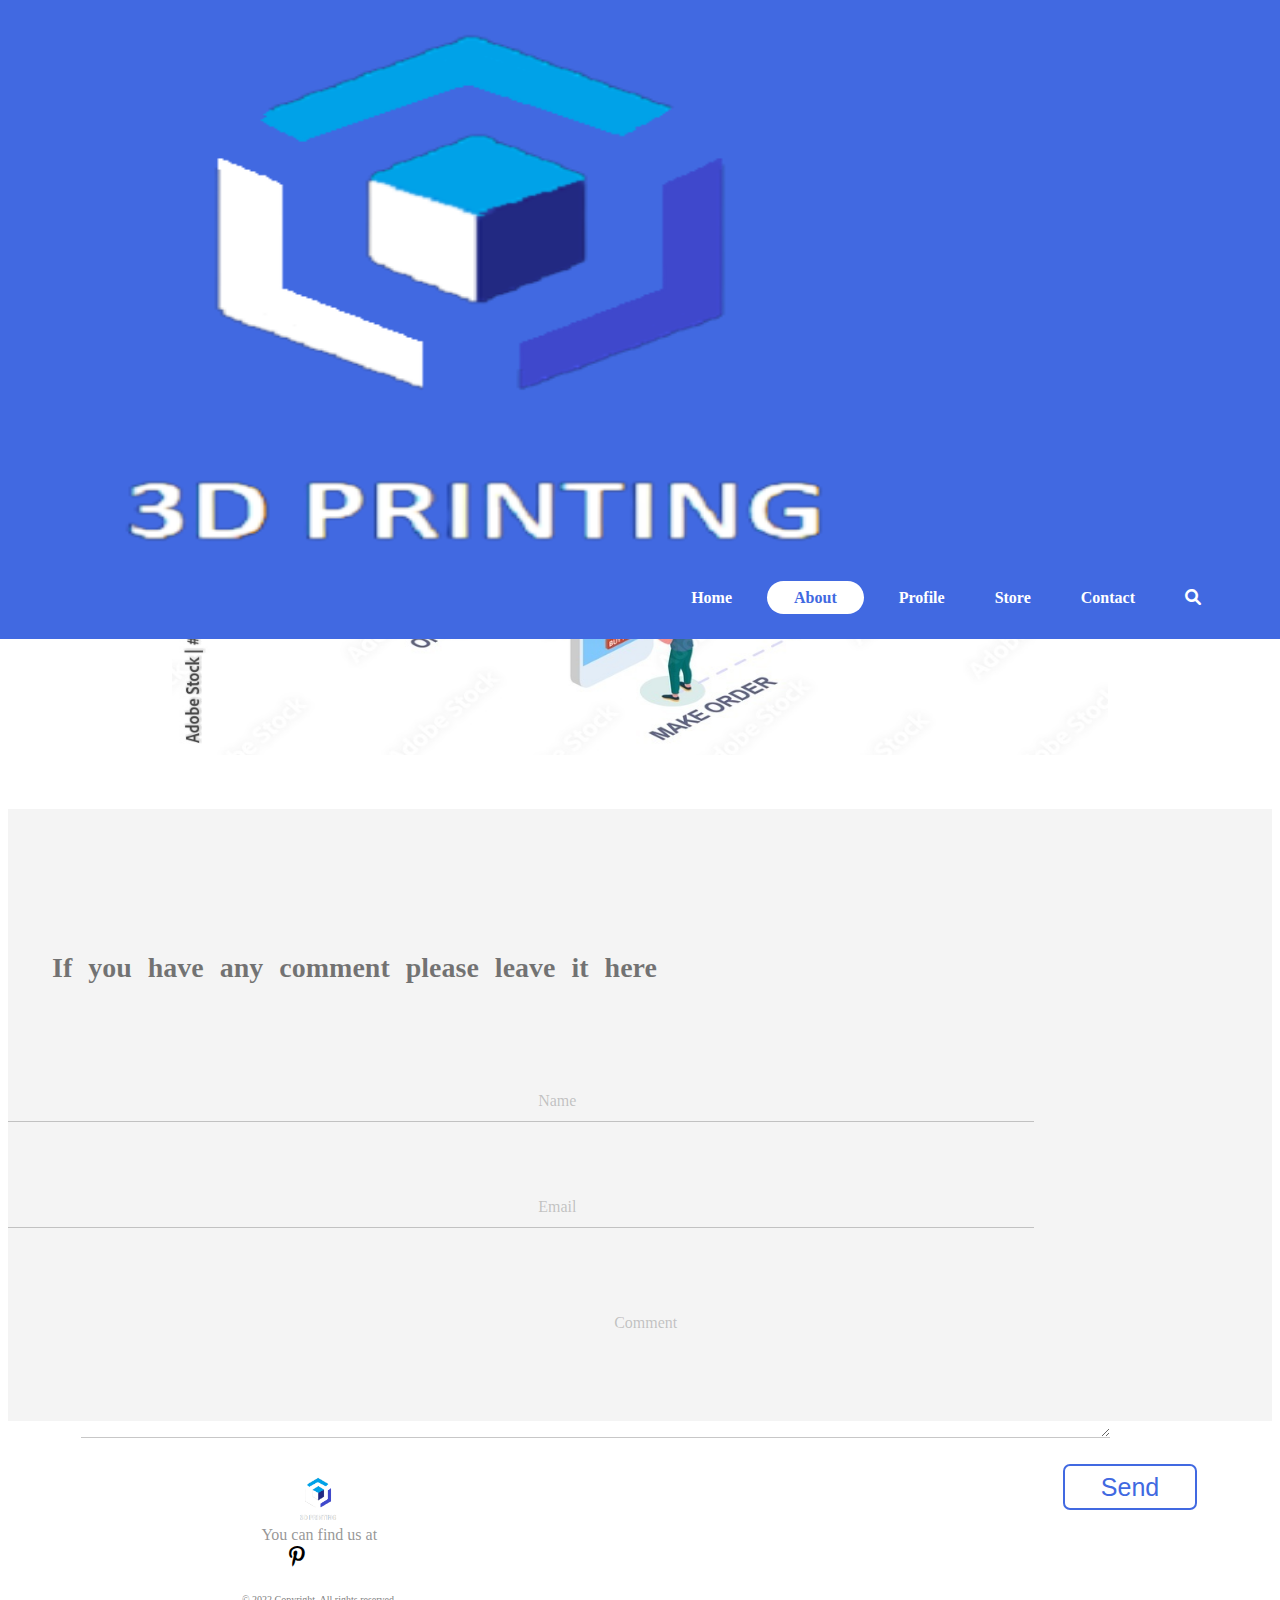
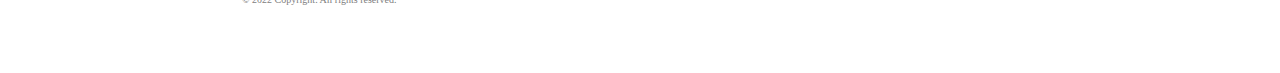
<file: final-grad-project/about-us/index.html>
<!DOCTYPE html>
<html lang="en">
    <head>
        <meta charset="UTF-8">
        <title>3D PRINTING | About us</title>
        <link rel="icon" href="images/logo.png">
        <link rel="stylesheet" href="css/style.css">
        <link rel="stylesheet" href="css/all.min.css">
        <link rel="preconnect" href="https://fonts.googleapis.com">
        <link rel="preconnect" href="https://fonts.gstatic.com" crossorigin>
        <link href="https://cdn.jsdelivr.net/npm/bootstrap@5.1.3/dist/css/bootstrap.min.css" rel="stylesheet" integrity="sha384-1BmE4kWBq78iYhFldvKuhfTAU6auU8tT94WrHftjDbrCEXSU1oBoqyl2QvZ6jIW3" crossorigin="anonymous">
        <link href="https://fonts.googleapis.com/css2?family=Work+Sans:wght@100;300;400;800&display=swap" rel="stylesheet">
    </head>
    <body>
<!-- header section -->
    <header>
        <div class="row">
            <div class="col-3">
                <a href="../Home Page/index.html" class="logo"><img src="images/logo.png" class="position-relative w-25 h-25 rounded-0" style="top: -7px; padding-top: 8px;" alt=""></a>
            </div>
            <div class="col-7">
                <ul>
                    <li><a href="../Home Page/index.html">Home</a>
                    <li><a href="#" id="active">About</a>
                    <li><a href="../profile-section/index.html">Profile</a>
                    <li><a href="../img/index.html">Store</a>
                    <li><a href="#foot">Contact</a>
                    <li><a href="#"><i class="fa-solid fa-magnifying-glass"></i></a>
                </ul>
            </div>
            <script type="text/javascript">
                $(document).on('click', 'ul li', function(){ 
                    $(this).addClass('active').siblings().removeClass('active')
                })
            </script>
        </div>
    </header>

<!-- header section -->




<!-- about section -->
        <p class="heading w-100">How it work <span></span></p>
        <div class="img w-100 pt-5">
            <img src="images/about-us.jpeg" class="" alt="">
        </div>
<!-- about section -->



<!-- Comment section -->
        <div class="comment">
            <div class="container">
                <p class="comm">If you have any comment please leave it here</p>
        
                <form action="" method="post">
                    <div class="row justify-content-between">
                        <div class="col-6">
                            <div class="inp">
                                <input type="text" required>
                                <label>Name</label>
                            </div>
                            <div class="inp">
                                <input type="email" required>
                                <label>Email</label>
                            </div>
                        </div>
                        <div class="txt-area col-6">
                            <textarea name="" id="" cols="30" rows="10"></textarea>
                            <label class="lab">Comment</label>
                        </div>
                    </div>
                    <button>Send</button>
                </form>
            </div>
        </div>
<!-- Comment section -->





<!-- Footer section -->
        <footer class="bg-black w-100 pt-2" id="foot">
            <div class="container p-0 px-0">
                <div class="row justify-content-between">
                    <div class="col-5 d-flex">
                        <a href="../Home Page/index.html" class="logo text-decoration-none">
                            <img src="images/logo.png" class="logo" alt="">
                        </a>
                    </div>
                    <div class="col-5 icons d-flex justify-content-end">
                        <div class="row">
                            <div class="up col-12">You can find us at</div>
                            <div class="down col-12 d-flex justify-content-center">
                                <a href="#"><i class="fa-brands fa-facebook-f"></i></a>
                                <a href="#"><i class="fa-brands fa-twitter"></i></a>
                                <a href="#"><i class="fa-brands fa-google-plus-g"></i></a>
                                <a href="#"><i id="pin" class="fa-brands fa-pinterest-p"></i></a>
                                <a href="#"><i class="fa-brands fa-instagram"></i></a>
                                <a href="#"><i class="fa-brands fa-stumbleupon"></i></a>
                                <a href="#"><i class="fa-solid fa-rss"></i></a>
                            </div>
                        </div>
                    </div>
                </div>
                
                <p class="mb-1 foot-par">&copy; 2022 Copyright. All rights reserved.</p>
                
            </div>
        </footer>
<!-- Footer section -->

    </body>
</html>
</file>
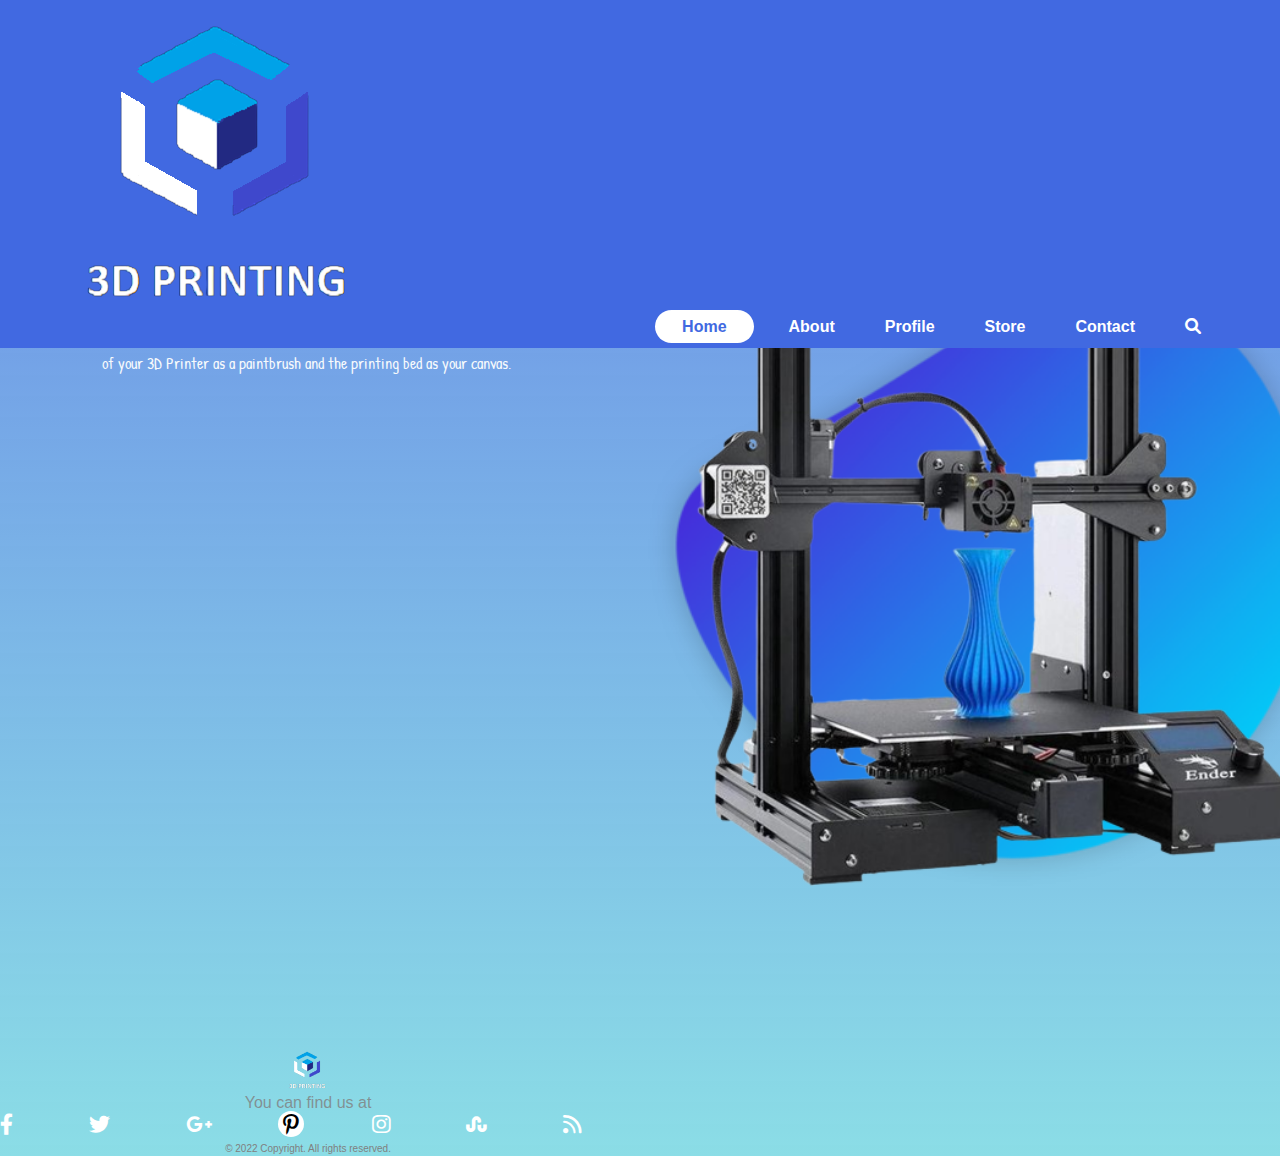
<file: final-grad-project/Home Page/index.html>
<!DOCTYPE html>
<html>
  <head>
    <meta charset="utf-8">
    <title>3D PRINTING | Home</title>
    <link rel="icon" href="logo.png">
    <link rel="stylesheet" type="text/css" href="style.css">
    <link rel="stylesheet" href="css/all.min.css">
    <link rel="preconnect" href="https://fonts.googleapis.com">
    <link rel="preconnect" href="https://fonts.gstatic.com" crossorigin>
    <link href="https://cdn.jsdelivr.net/npm/bootstrap@5.1.3/dist/css/bootstrap.min.css" rel="stylesheet" integrity="sha384-1BmE4kWBq78iYhFldvKuhfTAU6auU8tT94WrHftjDbrCEXSU1oBoqyl2QvZ6jIW3" crossorigin="anonymous">
    <link href="https://fonts.googleapis.com/css2?family=Work+Sans:wght@100;300;400;800&display=swap" rel="stylesheet">
  </head>
  <body>
    <!-- header section -->
    <header>
      <div class="row">
          <div class="col-3">
              <a href="#" class="logo"><img src="logo.png" class="position-relative w-25 h-25 rounded-0" style="top: -7px; padding-top: 8px;" alt=""></a>
          </div>
          <div class="col-7">
              <ul>
                  <li><a href="#" id="active">Home</a>
                  <li><a href="../about-us/index.html">About</a>
                  <li><a href="../profile-section/index.html">Profile</a>
                  <li><a href="../img/index.html">Store</a>
                  <li><a href="#foot">Contact</a>
                  <li><a href="#"><i class="fa-solid fa-magnifying-glass"></i></a>
              </ul>
          </div>
          <script type="text/javascript">
              $(document).on('click', 'ul li', function(){ 
                  $(this).addClass('active').siblings().removeClass('active')
              })
          </script>
      </div>
    </header>

<!-- header section -->


    <div class="detal">
      <style type="text/css">@import url('https://fonts.googleapis.com/css2?family=Patrick+Hand&display=swap');
      </style>
        <h1>Make Your 3D Dreams a <span>Reality</span></h1>
        <p>Professional 3D Solutions Under One Roof, <br> of your 3D Printer as a paintbrush and the printing bed as your canvas.</p>
    </div> 
    <div class="images">
      <img src="Shape.png" class="Shape">
      <img src="550x584-removebg-preview.png" class="Printer">
    </div> 
    
      <!-- Footer section -->
      <footer class="bg-black w-100 pt-2" id="foot">
        <div class="container p-0 px-0">
            <div class="row justify-content-between">
                <div class="col-5 d-flex">
                    <a href="#" class="logo text-decoration-none">
                        <img src="logo.png" class="logo" alt="">
                    </a>
                </div>
                <div class="col-5 icons d-flex justify-content-end">
                    <div class="row">
                        <div class="up col-12">You can find us at</div>
                        <div class="down col-12 d-flex justify-content-center">
                            <a href="#"><i class="fa-brands fa-facebook-f"></i></a>
                            <a href="#"><i class="fa-brands fa-twitter"></i></a>
                            <a href="#"><i class="fa-brands fa-google-plus-g"></i></a>
                            <a href="#"><i id="pin" class="fa-brands fa-pinterest-p"></i></a>
                            <a href="#"><i class="fa-brands fa-instagram"></i></a>
                            <a href="#"><i class="fa-brands fa-stumbleupon"></i></a>
                            <a href="#"><i class="fa-solid fa-rss"></i></a>
                        </div>
                    </div>
                </div>
            </div>
            
            <p class="mb-1 foot-par">&copy; 2022 Copyright. All rights reserved.</p>
            
        </div>
    </footer>
    <!-- Footer section -->
  </body>
</html>
</file>
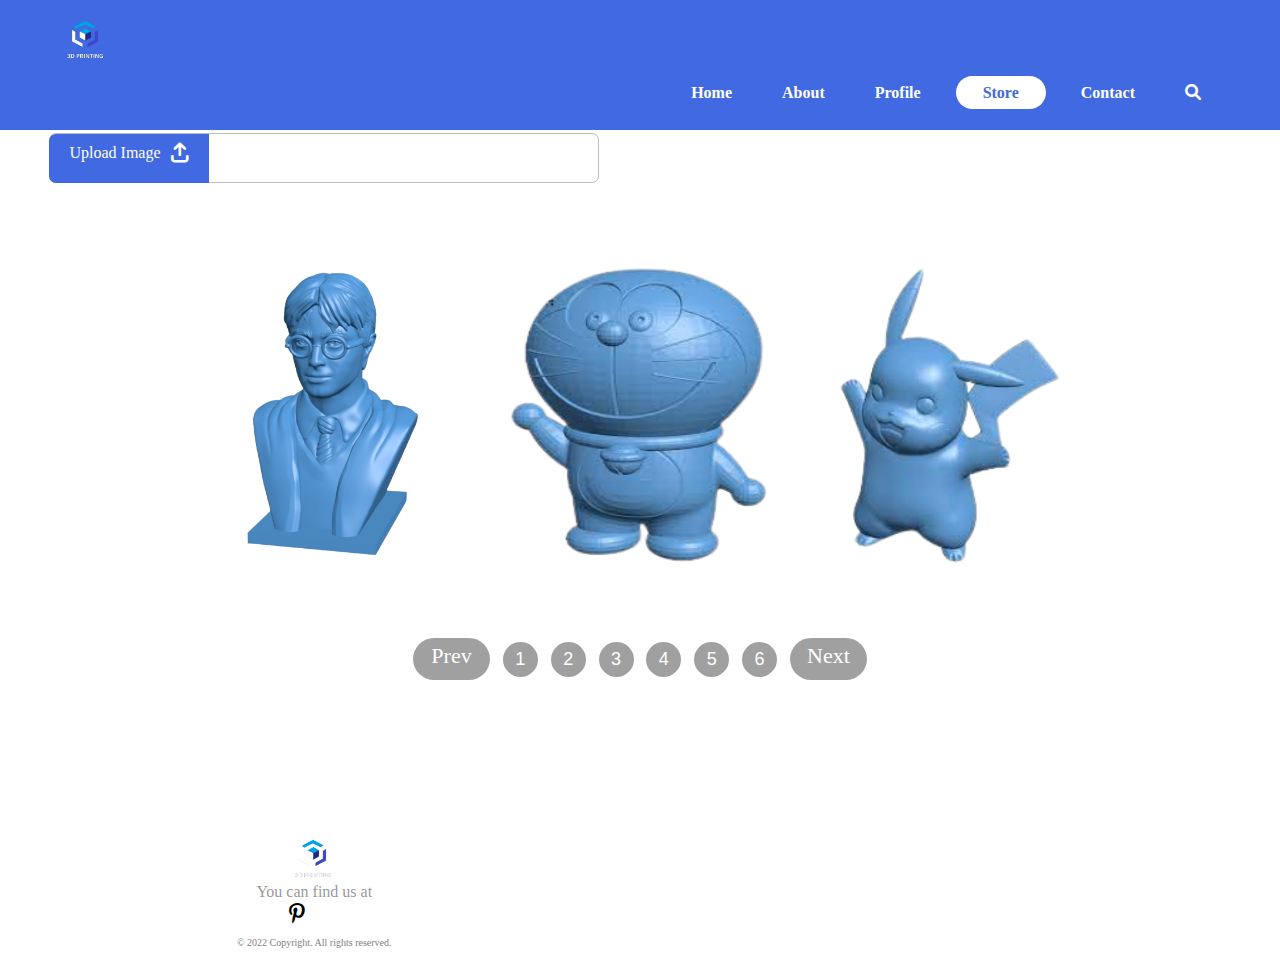
<file: final-grad-project/img/index.html>
<!DOCTYPE html>
<html lang="en">
<head>
    <meta charset="UTF-8">
    <title>3D PRINTING | Objects</title>
    <link rel="icon" href="images/logo.png">
    <link rel="stylesheet" href="css/style.css">
    <link rel="stylesheet" href="css/all.min.css">
    <link rel="preconnect" href="https://fonts.googleapis.com">
    <link rel="preconnect" href="https://fonts.gstatic.com" crossorigin>
    <link href="https://cdn.jsdelivr.net/npm/bootstrap@5.1.3/dist/css/bootstrap.min.css" rel="stylesheet" integrity="sha384-1BmE4kWBq78iYhFldvKuhfTAU6auU8tT94WrHftjDbrCEXSU1oBoqyl2QvZ6jIW3" crossorigin="anonymous">
    <link href="https://fonts.googleapis.com/css2?family=Work+Sans:wght@100;300;400;800&display=swap" rel="stylesheet">
</head>
<body>
    <!-- header section -->
    <header>
        <div class="row">
            <div class="col-3">
                <a href="../Home Page/index.html" class="logo"><img src="images/logo.png" class="position-relative w-25 h-25 rounded-0" style="top: -7px; padding-top: 8px;" alt=""></a>
            </div>
            <div class="col-7">
                <ul>
                    <li><a href="../Home Page/index.html">Home</a>
                    <li><a href="../about-us/index.html">About</a>
                    <li><a href="../profile-section/index.html">Profile</a>
                    <li><a href="#" id="active">Store</a>
                    <li><a href="#foot">Contact</a>
                    <li><a href="#"><i class="fa-solid fa-magnifying-glass"></i></a>
                </ul>
            </div>
            <script type="text/javascript">
                $(document).on('click', 'ul li', function(){ 
                    $(this).addClass('active').siblings().removeClass('active')
                })
            </script>
        </div>
    </header>

<!-- header section -->

<!-- Upload Img -->
    <div class="upload">
        <input type="file" accept="image/*" name="" id="up-pic" class="">
        <div class="img-lab">
            <label for="up-pic">Upload Image 
                <span><i class="fa-solid fa-arrow-up-from-bracket"></i></span>
            </label>
        </div>
    </div>
<!-- Upload Img -->


<!-- Start of Images -->
    <div class="cont images" id="img0" style="display: block;">
        <div class="row">
            <div class="img">
                <img src="images/img-1.png" alt="">   
                <div class="overlay">
                </div>
                <a href="#"><p>Print</p></a>
            </div>
            <div class="img">
                <img src="images/img-2.png" alt="">    
                <div class="overlay">
                </div>
                <a href="#"><p>Print</p></a>
            </div>
            <div class="img">
                <img src="images/img-3.png" alt="">    
                <div class="overlay">
                </div>
                <a href="#"><p>Print</p></a>
            </div>
        </div>
    </div>

    <div class="cont images" id="img1">
        <div class="row">
            <div class="img">
                <img src="images/img-4.png" alt="">    
                <div class="overlay">
                </div>
                <a href="#"><p>Print</p></a>
            </div>
            <div class="img">
                <img src="images/img-5.png" alt="">    
                <div class="overlay">
                </div>
                <a href="#"><p>Print</p></a>
            </div>
            <div class="img">
                <img src="images/img-6.png" alt="">    
                <div class="overlay">
                </div>
                <a href="#"><p>Print</p></a>
            </div>
        </div>
    </div>

    <div class="cont images" id="img2">
        <div class="row">
            <div class="img">
                <img src="images/img-7.png" alt="">    
                <div class="overlay">
                </div>
                <a href="#"><p>Print</p></a>
            </div>
            <div class="img">
                <img src="images/img-8.png" alt="">    
                <div class="overlay">
                </div>
                <a href="#"><p>Print</p></a>
            </div>
            <div class="img">
                <img src="images/img-9.png" alt="">    
                <div class="overlay">
                </div>
                <a href="#"><p>Print</p></a>
            </div>
        </div>
    </div>

    <div class="cont images" id="img3">
        <div class="row">
            <div class="img">
                <img src="images/img-10.png" alt="">    
                <div class="overlay">
                </div>
                <a href="#"><p>Print</p></a>
            </div>
            <div class="img">
                <img src="images/img-11.png" alt="">    
                <div class="overlay">
                </div>
                <a href="#"><p>Print</p></a>
            </div>
            <div class="img">
                <img src="images/img-12.png" alt="">    
                <div class="overlay">
                </div>
                <a href="#"><p>Print</p></a>
            </div>
        </div>
    </div>

    <div class="cont images" id="img4">
        <div class="row">
            <div class="img">
                <img src="images/img-13.png" alt="">    
                <div class="overlay">
                </div>
                <a href="#"><p>Print</p></a>
            </div>
            <div class="img">
                <img src="images/img-14.png" alt="">    
                <div class="overlay">
                </div>
                <a href="#"><p>Print</p></a>
            </div>
            <div class="img">
                <img src="images/img-15.png" alt="">    
                <div class="overlay">
                </div>
                <a href="#"><p>Print</p></a>
            </div>
        </div>
    </div>

    <div class="cont images" id="img5">
        <div class="row">
            <div class="img">
                <img src="images/img-16.png" alt="">    
                <div class="overlay">
                </div>
                <a href="#"><p>Print</p></a>
            </div>
            <div class="img">
                <img src="images/img-17.png" alt="">    
                <div class="overlay">
                </div>
                <a href="#"><p>Print</p></a>
            </div>
            <div class="img">
                <img src="images/img-18.png" alt="">    
                <div class="overlay">
                </div>
                <a href="#"><p>Print</p></a>
            </div>
        </div>
    </div>
<!-- End of Images -->



<!-- Start Of Pagination -->
    <div class="pagnation" style="height: 60px;">
        <div class="button bt-1">Prev</div>
        <button class="btn active" id="0" onclick="pagnationToImage(this.id)">1</button>
        <button class="btn" id="1" onclick="pagnationToImage(this.id)">2</button>
        <button class="btn" id="2" onclick="pagnationToImage(this.id)">3</button>
        <button class="btn" id="3" onclick="pagnationToImage(this.id)">4</button>
        <button class="btn" id="4" onclick="pagnationToImage(this.id)">5</button>
        <button class="btn" id="5" onclick="pagnationToImage(this.id)">6</button>
        <div class="button bt-2">Next</div>
    </div>
<!-- End Of Pagination -->



<!-- Start of footer -->
    <footer class="bg-black w-100 pt-2">
        <div class="container px-0">
            <div class="row justify-content-between">
                <div class="col-5 d-flex">
                    <a href="../Home Page/index.html" class="logo text-decoration-none">
                        <img src="images/logo.png" alt="">
                    </a>
                </div>
                <div class="col-5 icons d-flex justify-content-end">
                    <div class="row">
                        <div class="up col-12">You can find us at</div>
                        <div class="down col-12 d-flex justify-content-center">
                            <a href=""><i class="fa-brands fa-facebook-f"></i></a>
                            <a href=""><i class="fa-brands fa-twitter"></i></a>
                            <a href=""><i class="fa-brands fa-google-plus-g"></i></a>
                            <a href=""><i id="pin" class="fa-brands fa-pinterest-p"></i></a>
                            <a href=""><i class="fa-brands fa-instagram"></i></a>
                            <a href=""><i class="fa-brands fa-stumbleupon"></i></a>
                            <a href=""><i class="fa-solid fa-rss"></i></a>
                        </div>
                    </div>
                </div>
            </div>
            
            <p class="mb-1">&copy; 2022 Copyright. All rights reserved.</p>
            
        </div>
    </footer>
<!-- End of footer -->






    






    <script src="js/main.js"></script>
</body>
</html>
</file>
<file: final-grad-project/about-us/css/style.css>
/* start header section */
header{
    display: flex;
    justify-content: center;
    position: fixed;
    top: 0;
    left: 0;
    width: 100%;
    align-items: center;
    z-index: 10000;
    font-weight: bold;
    background: royalblue;
}
header .row{
    width: 90%;
    justify-content: space-between;
    align-items: center;
    padding: 16px 0;
}
header .row .col-7{
    display: flex;
    justify-content: flex-end;
}
header .logo{
    color: #fff;
    width: 68px;
    height: 75px;
    font-weight: 700;
    text-decoration: none;
    font-size: 2em;
    text-transform: uppercase;
    letter-spacing: 2px;
}
header ul{
    display: flex;
    justify-content: center;
    align-items: center;
}
header ul li{
    list-style: none;
    margin-left: 20px;
}
header ul li a{
    text-decoration: none;
    padding: 6px 15px;
    color: #fff;
    border-radius: 20px;
    font-weight: 500px;
    transition: 0.3s;
}
header ul li a:hover, .active{
    background: #fff;
    color: royalblue;
    border-radius: 20px;
    padding: 6px 15px;
    margin-left: 0px;
}
header ul li #active{
    background: #fff;
    color: royalblue;
    border-radius: 20px;
    padding: 8px 27px;
    margin-left: 0px;
}
header ul .ic{
    width: 30px;
    height: 30px;
    background: transparent;
}

/* start header section */




/* Start about */
.heading{
    font-size: xxx-large;
    letter-spacing: 4px;
    word-spacing: 4px;
    font-weight: 600;
    text-align: center;
    padding: 30px 0;
    background: #d3d3d35e;
    color: royalblue;
    margin: 99px 0 0 0;
}
.heading::before{
    content: "";
    position: absolute;
    width: 61px;
    border: 2px solid #000000b5;
    top: 174px;
    left: 529px;
    background: #000;
}
span::before{
    content: "";
    position: absolute;
    width: 33px;
    border: 1px solid #000000b5;
    top: 169px;
    left: 557px;
    background: #000;
}
.heading::after{
    content: "";
    position: absolute;
    width: 61px;
    border: 2px solid #000000b5;
    top: 174px;
    right: 532px;
    background: #000;
}
span::after{
    content: "";
    position: absolute;
    width: 33px;
    border: 1px solid #000000b5;
    top: 169px;
    right: 560px;
    background: #000;
}
.img{
    display: flex;
    justify-content: center;
}
img{
    width: 74%;
    height: 541px;
}
/* End about */


/* Start comment section */
.comment{
    background: #80808017;
    margin-top: 54px;
}
.container{
    padding: 50px 0;
}
.comm{
    padding: 65px 0 59px 44px;
    font-size: 28px;
    word-spacing: 9px;
    font-weight: 600;
    color: #00000087;
}

form{
    height: 300px;
}
.inp{
    padding-bottom: 55px;
}
input{
    width: 80%;
    height: 48px;
    border: 0;
    padding-left: 13px;
    border-bottom: 1px solid #80808070;
    position: relative;
    background: inherit;
}
label{
    position: relative;
    right: 500px;
    top: 5px;
    color: #80808070;
    transition-duration: 0.5s;
}
input:focus{
    outline: none;
    border-bottom-color: royalblue;
    color: #000;
}
input:focus ~ label,
input:valid ~ label{
    right: 510px;
    top: -27px;
    color: royalblue;
    font-size: 12px;
}

textarea{
    width: 80%;
    height: 150px;
    border: 0;
    border-bottom: 1px solid #80808070;
    color: #808080b8;
    padding-left: 16px;
    background: inherit;
}
.lab{
    position: relative;
    top: -110px;
    color: #80808070;
    transition-duration: 0.5s;
}
.txt-area{
    position: relative;
    right: -73px;
}
textarea:focus{
    outline: 0;
    border-bottom-color: royalblue;
    color: #000;
}
textarea:focus .lab,
textarea:valid .lab{
    right: 510px;
    top: -153px;
    color: royalblue;
    font-size: 12px;
}

button{
    background: inherit;
    color: royalblue;
    border: 2px solid royalblue;
    width: 134px;
    height: 46px;
    font-size: 25px !important;
    border-radius: 7px !important;
    position: relative;
    left: 1055px;
    top: 22px;
    transition-duration: 0.5s;
}
button:hover{
    color: white;
    background-color: royalblue;
}
button:focus{
    background-color: royalblue;
    color: #fff;
}
/* End comment section */




/* Start footer */
footer{
    display: flex;
    text-align: center;
    bottom: 0;
}
.logo{
    width: 44px !important;
    padding-top: 6px;
    height: 45px !important;
}
footer .icons .up {
    letter-spacing: 0;
    color: #808080d1;
}
footer .icons .down {
    color: white;
    font-size: 21px;
    letter-spacing: 35px;
}
footer .foot-par{
    display: inline-block;
    font-size: 10px;
    color: white;
    font-style: normal;
    color: gray;
}
footer .icons #pin{
    color: black;
    background-color: white;
    border-radius: 50%;
    padding: 3px 21px 23px 5px;
    margin: 0px 0px;
    margin: -1px 9px 1px;
    width: 10px;
    height: 14px;
    position: relative;
    right: 19px;
    transition-duration: 0.3s;
}
footer .icons #pin:hover{
    background-color: royalblue;
    color: #fff;
}
footer .icons a {
    color: white;
    transition-duration: 0.3s;
}
footer .down a:hover{
    color: royalblue;
}
/* End footer */
</file>
<file: final-grad-project/Home Page/style.css>
*{
  margin: 0;
  padding: 0;
  box-sizing: border-box;
  font-family: 'Poppins', sans-serif;
  scroll-behavior: smooth;
}
body{
  position: relative;
  min-height: 100vh;
  overflow-x: hidden;
  background: linear-gradient(#4169e1c9, #8bdde6);
  font-family: 'Patrick Hand', cursive;
}


/* start header section */
header{
  display: flex;
  justify-content: center;
  position: fixed;
  top: 0;
  left: 0;
  width: 100%;
  align-items: center;
  z-index: 10000;
  font-weight: bold;
  background: royalblue;
}
header .row{
  width: 90%;
  justify-content: space-between;
  align-items: center;
  padding: 12px 0;
}
header .row .col-7{
  display: flex;
  justify-content: flex-end;
}
header .logo{
  color: #fff;
  width: 68px;
  height: 75px;
  font-weight: 700;
  text-decoration: none;
  font-size: 2em;
  text-transform: uppercase;
  letter-spacing: 2px;
}
header ul{
  display: flex;
  justify-content: center;
  align-items: center;
}
header ul li{
  list-style: none;
  margin-left: 20px;
}
header ul li a{
  text-decoration: none;
  padding: 6px 15px;
  color: #fff;
  border-radius: 20px;
  font-weight: 500px;
  transition: 0.3s;
}
header ul li a:hover, .active{
  background: #fff;
  color: royalblue;
  border-radius: 20px;
  padding: 6px 15px;
  margin-left: 0px;
}
header ul li #active{
  background: #fff;
  color: royalblue;
  border-radius: 20px;
  padding: 8px 27px;
  margin-left: 0px;
}
header ul .ic{
  width: 30px;
  height: 30px;
  background: transparent;
}

/* start header section */


.detal{
  margin-left: 8%;
  margin-top: 20%;
}
.detal h1{
  font-size: 40px;
  font-weight: 900;
  color: #ebe4f7;
  margin-bottom: 20px;
  font-family: 'Patrick Hand', cursive;
}
span{
  color: #173a38;
  font-weight: 900;
  font-family: 'Patrick Hand', cursive;
}
.detal p{
  color: rgb(247, 250, 252);
  line-height: 22px;
  font-family: 'Patrick Hand', cursive;
}
.detal a{
  background: #212121;
  padding: 10px 18px;
  text-decoration: none;
  font-weight: bold;
  color: #fff;
  display: inline-block;
  margin: 30px 0;
  border-radius: 5px;
}
.detal a:hover{
  color: #bfcfffc9;
}
.login-box {
 position: absolute;
 top: 110%;
 left: 20%;
 width: 400px;
 padding: 40px;
 transform: translate(-50%, -50%);
 background: rgba(0,0,0,.5);
 box-sizing: border-box;
 box-shadow: 0 15px 25px rgba(0,0,0,.6);
 border-radius: 10px;
 font-family: 'Patrick Hand', cursive;
}

.login-box h2 {
 margin: 0 0 30px;
 padding: 0;
 color: #fff;
 text-align: center;
 font-family: 'Patrick Hand', cursive;
}

.login-box .user-box {
 position: relative;
}

.login-box .user-box input {
 width: 100%;
 padding: 10px 0;
 font-size: 16px;
 color: #fff;
 margin-bottom: 30px;
 border: none;
 border-bottom: 1px solid #fff;
 outline: none;
 background: transparent;
}
.login-box .user-box label {
 position: absolute;
 top:0;
 left: 0;
 padding: 10px 0;
 font-size: 16px;
 color: #fff;
 pointer-events: none;
 transition: .5s;
}

.login-box .user-box input:focus ~ label,
.login-box .user-box input:valid ~ label {
 top: -20px;
 left: 0;
 color: #03e9f4;
 font-size: 12px;
}

.login-box form a {
 position: relative;
 display: inline-block;
 padding: 10px 20px;
 color: #03e9f4;
 font-size: 16px;
 text-decoration: none;
 text-transform: uppercase;
 overflow: hidden;
 transition: .5s;
 margin-top: 40px;
 letter-spacing: 4px
}

.login-box a:hover {
 background: #03e9f4;
 color: rgb(255, 255, 255);
 border-radius: 5px;
 box-shadow: 0 0 5px #03e9f4,
             0 0 25px #03e9f4,
             0 0 50px #03e9f4,
             0 0 100px #03e9f4;
}

.login-box a span {
 position: absolute;
 display: block;
}

.login-box a span:nth-child(1) {
 top: 0;
 left: -100%;
 width: 100%;
 height: 2px;
 background: linear-gradient(90deg, transparent, #03e9f4);
 animation: btn-anim1 1s linear infinite;
}

@keyframes btn-anim1 {
 0% {
   left: -100%;
 }
 50%,100% {
   left: 100%;
 }
}

.login-box a span:nth-child(2) {
 top: -100%;
 right: 0;
 width: 2px;
 height: 100%;
 background: linear-gradient(180deg, transparent, #03e9f4);
 animation: btn-anim2 1s linear infinite;
 animation-delay: .25s
}

@keyframes btn-anim2 {
 0% {
   top: -100%;
 }
 50%,100% {
   top: 100%;
 }
}

.login-box a span:nth-child(3) {
 bottom: 0;
 right: -100%;
 width: 100%;
 height: 2px;
 background: linear-gradient(270deg, transparent, #03e9f4);
 animation: btn-anim3 1s linear infinite;
 animation-delay: .5s
}

@keyframes btn-anim3 {
 0% {
   right: -100%;
 }
 50%,100% {
   right: 100%;
 }
}

.login-box a span:nth-child(4) {
 bottom: -100%;
 left: 0;
 width: 2px;
 height: 100%;
 background: linear-gradient(360deg, transparent, #03e9f4);
 animation: btn-anim4 1s linear infinite;
 animation-delay: .75s
}

@keyframes btn-anim4 {
 0% {
   bottom: -100%;
 }
 50%,100% {
   bottom: 100%;
 }
}
.images{
  width: 45%;
  height: 70%;
  position: absolute;
  top: 0;
  right: 0px;
}
.images img{
  height: 100%;
  position: absolute;
  left: 50%;
  bottom: 0;
  transform: translateX(-50%);
  transition: bottom 1s, left 0.5s;
}
.images:hover .shape{
  bottom: 40px;
}
.images:hover .Printer{
  left: 45%;
}


/* Start footer */
footer{
  position: absolute;
  display: flex;
  text-align: center;
  bottom: 0;
}
.logo{
  width: 44px !important;
  padding-top: 6px;
  height: 45px !important;
}
footer .icons .up {
  letter-spacing: 0;
  color: #808080d1;
}
footer .icons .down {
  color: white;
  font-size: 21px;
  letter-spacing: 35px;
}
footer .foot-par{
  display: inline-block;
  font-size: 10px;
  color: white;
  font-style: normal;
  color: gray;
}
footer .icons #pin{
  color: black;
  background-color: white;
  border-radius: 50%;
  padding: 3px 21px 23px 5px;
  margin: 0px 0px;
  margin: -1px 9px 1px;
  width: 10px;
  height: 14px;
  position: relative;
  right: 19px;
  transition-duration: 0.3s;
}
footer .icons #pin:hover{
  background-color: royalblue;
  color: #fff;
}
footer .icons a {
  color: white;
  transition-duration: 0.3s;
}
footer .down a:hover{
  color: royalblue;
}
/* End footer */
</file>
<file: final-grad-project/img/css/style.css>
* {
    box-sizing: border-box;
}

/* start header section */
header{
    display: flex;
    justify-content: center;
    position: fixed;
    top: 0;
    left: 0;
    width: 100%;
    align-items: center;
    z-index: 10000;
    font-weight: bold;
    background: royalblue;
}
header .row{
    width: 90%;
    justify-content: space-between;
    align-items: center;
    padding: 12px 0;
}
header .row .col-7{
    display: flex;
    justify-content: flex-end;
}
header .logo{
    color: #fff;
    width: 68px;
    height: 75px;
    font-weight: 700;
    text-decoration: none;
    font-size: 2em;
    text-transform: uppercase;
    letter-spacing: 2px;
}
header ul{
    display: flex;
    justify-content: center;
    align-items: center;
}
header ul li{
    list-style: none;
    margin-left: 20px;
}
header ul li a{
    text-decoration: none;
    padding: 6px 15px;
    color: #fff;
    border-radius: 20px;
    font-weight: 500px;
    transition: 0.3s;
}
header ul li a:hover, .active{
    background: #fff;
    color: royalblue;
    border-radius: 20px;
    padding: 6px 15px;
    margin-left: 0px;
}
header ul li #active{
    background: #fff;
    color: royalblue;
    border-radius: 20px;
    padding: 8px 27px;
    margin-left: 0px;
}
header ul .ic{
    width: 30px;
    height: 30px;
    background: transparent;
}

/* start header section */

/* Upload img */
input{
    width: 160px;
    height: 50px;
    position: relative;
    left: 41px;
    top: 30px;
    opacity: 0;
}
.img-lab{
    border: 1px solid #80808085;
    width: 550px;
    height: 50px;
    border-radius:7px;
    position: relative;
    left: 41px;
    top: 75px;
}
label{
    width: 160px;
    height: 49px;
    position: absolute;
    margin: 0;
    left: -1px;
    top: 0px;
    text-align: center;
    padding-top: 6px;
    background: royalblue;
    color: #fff;
    border-radius: 7px 0 0 7px;
}
label span{
    margin-left: 6px;
    position: relative;
    top: 2px;
    font-size: 20px;
}
/* Upload img */



/* Start of images */
.cont{
    position: relative;
    top: 97px;
}
.cont .row{
    display: flex;
    width: 70%;
    margin: auto;
    justify-content: space-between;
    align-items: center;

}
.cont .row .img{
    width: calc(93%/3);
    position: relative;
    margin: 40px 0;
}
.cont .row .overlay{
    width: 93%;
    height: 300px;
    position: absolute;
    top: 0;
    transition-duration: 0.3s;
    
}
.cont .row img{
    width: 100%;
    height: 300px;
}
.cont .row p{
    width: 70%;
    height: 50px;
    border: 1px solid royalblue;
    text-align: center;
    font-size: 28px;
    font-family: initial;
    letter-spacing: 3px;
    padding-top: 4px;
    background: royalblue;
    color: #fff;
    border-radius: 19px;
    position: absolute;
    left: 48px;
    top: 125px;
    transform: scaleX(0);
    transition-duration: 0.3s;
}
.cont .row .img:hover .overlay{
    background: #000;
    opacity: 0.5;
}
.cont .row .img:hover P{
    cursor: pointer;
    transform: scaleX(1);
}
/* End of images */



/* Start of pagination */
.pagnation {
    display: flex;
    justify-content: space-between;
    width: 454px;
    padding: 5px 0 5px 0;
    margin: auto;
    align-items: center;
    position: relative;
    top: 97px;
}
.button {
    display: inline-block;
    width: 77px;
    height: 42px;
    text-align: center;
    background: #808080bf;
    color: #fff;
    border-radius: 40px;
    font-family: initial;
    padding-top: 5px;
    border: 0;
    font-size: 22px;
    cursor: pointer;
    font-weight: inherit;
    transition: 0.3s ease;
}
.button:active {
    background: royalblue;
    color: #fff;
}
.bt-1:hover{
    transform: translateX(-5px);
    background: royalblue;
}
.bt-2:hover{
    transform: translateX(5px);
    background: royalblue;
}
.btn {
    width: 35px;
    height: 35px;
    background: #808080bf !important;
    color: #fff !important;
    border: 0;
    border-radius: 50% !important;
    padding: 0 !important;
    font-size: 18px;
    font-weight: 500;
    cursor: pointer;
}
.active {
    width: 35px;
    height: 35px;
    background: royalblue;
    border: 0;
    border-radius: 50%;
    color: #fff;
    font-size: 18px;
    font-weight: 500;
}

.btn:focus {
    background: royalblue !important;
    color: #fff;
    box-shadow: 0 0 0 0 rgba(255, 255, 255, 0.25) !important;
}
.btn:focus .active{
    background: #808080bf !important;
}
.btn:active {
    background: royalblue !important;
}
.images {
    display: none;
    margin: 20px auto;
    background-size: cover;
    background-repeat: no-repeat;
    background-position: center;
}
/* End of pagination */




/* Start footer */
footer{
    display: flex;
    text-align: center;
    bottom: 0;
    position: absolute;
    bottom: -58px;
}
.logo img{
    width: 44px;
    padding-top: 6px;
}
footer .icons .up {
    letter-spacing: 0;
    color: #808080d1;
}
footer .icons .down {
    color: white;
    font-size: 21px;
    letter-spacing: 35px;
}
footer p{
    display: inline-block;
    font-size: 10px;
    color: white;
    font-style: normal;
    color: gray;
}
footer .icons #pin{
    color: black;
    background-color: white;
    border-radius: 50%;
    padding: 3px 21px 23px 5px;
    margin: 0px 0px;
    margin: -1px 9px 1px;
    width: 10px;
    height: 14px;
    position: relative;
    right: 19px;
    transition-duration: 0.3s;
}
footer .icons #pin:hover{
    background-color: royalblue;
    color: #fff;
}
footer .icons a {
    color: white;
    transition-duration: 0.3s;
}
footer .down a:hover{
    color: royalblue;
}
/* End footer */
</file>
